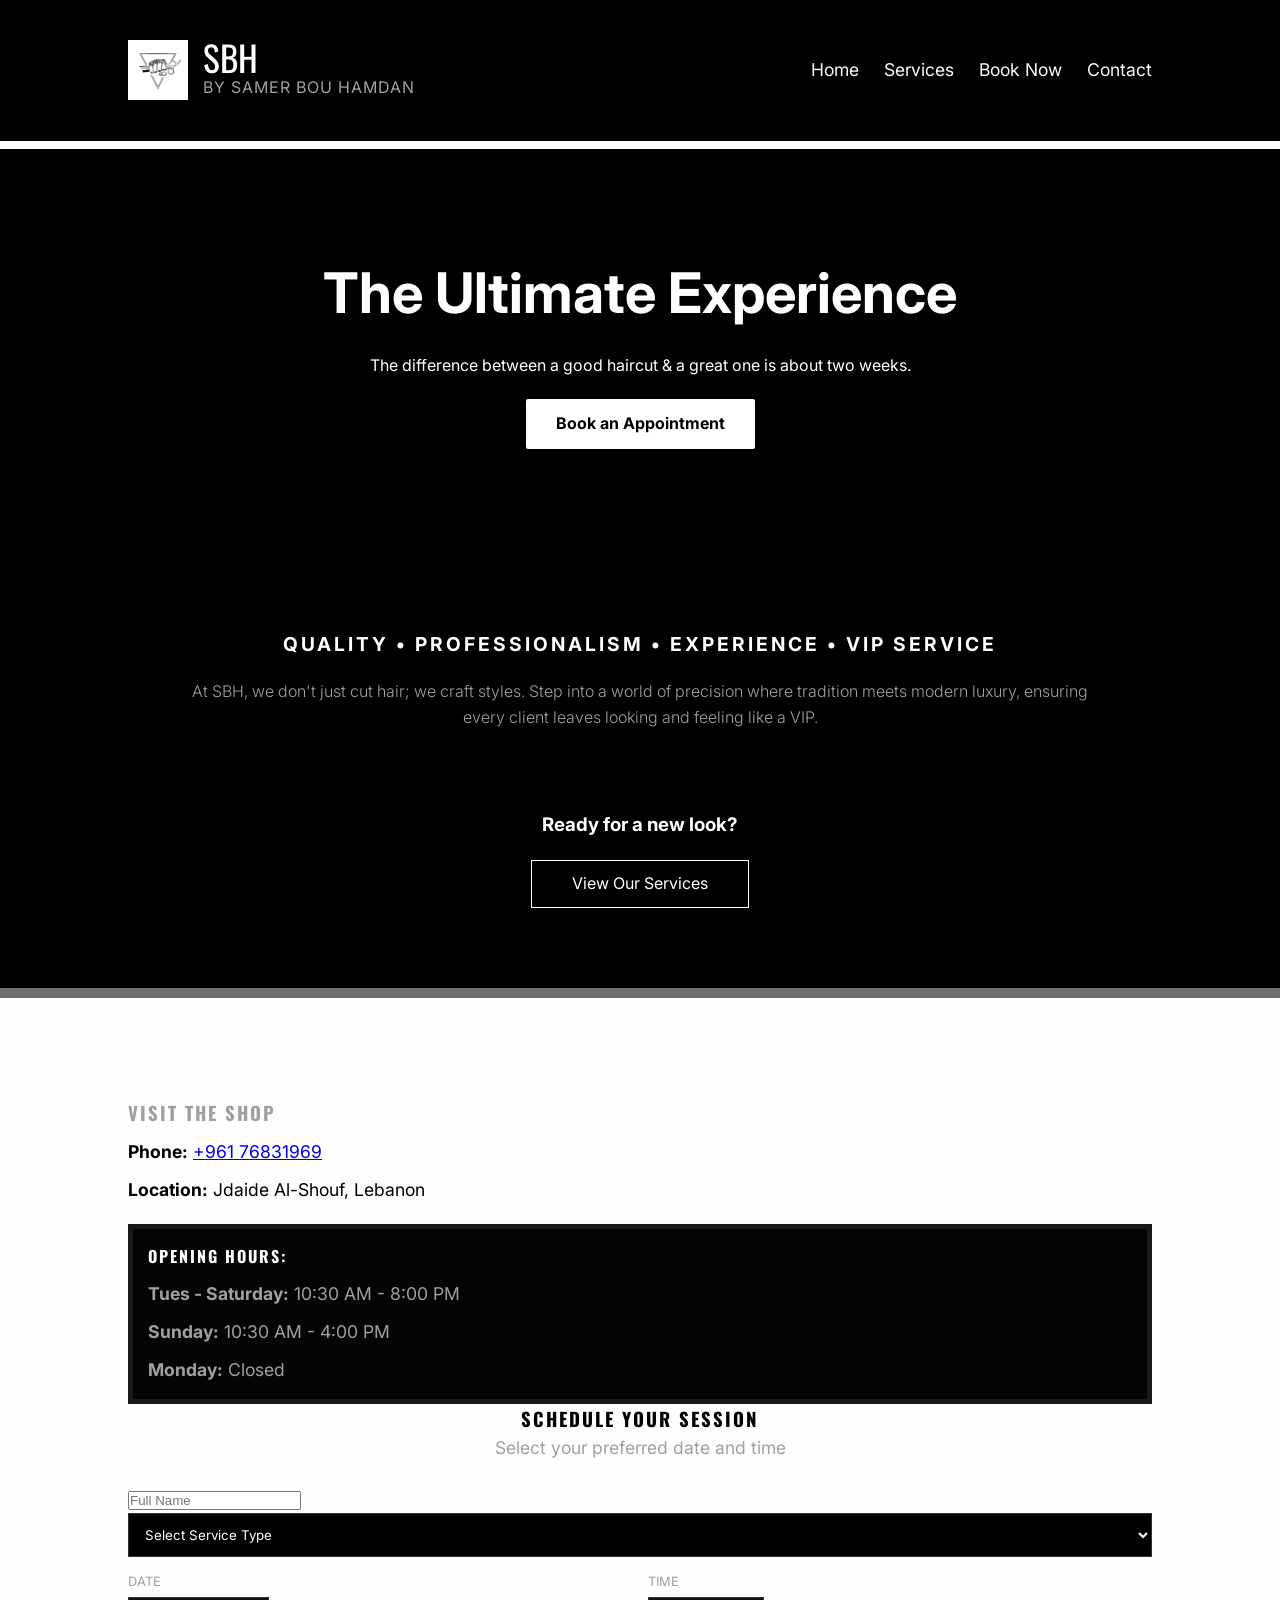
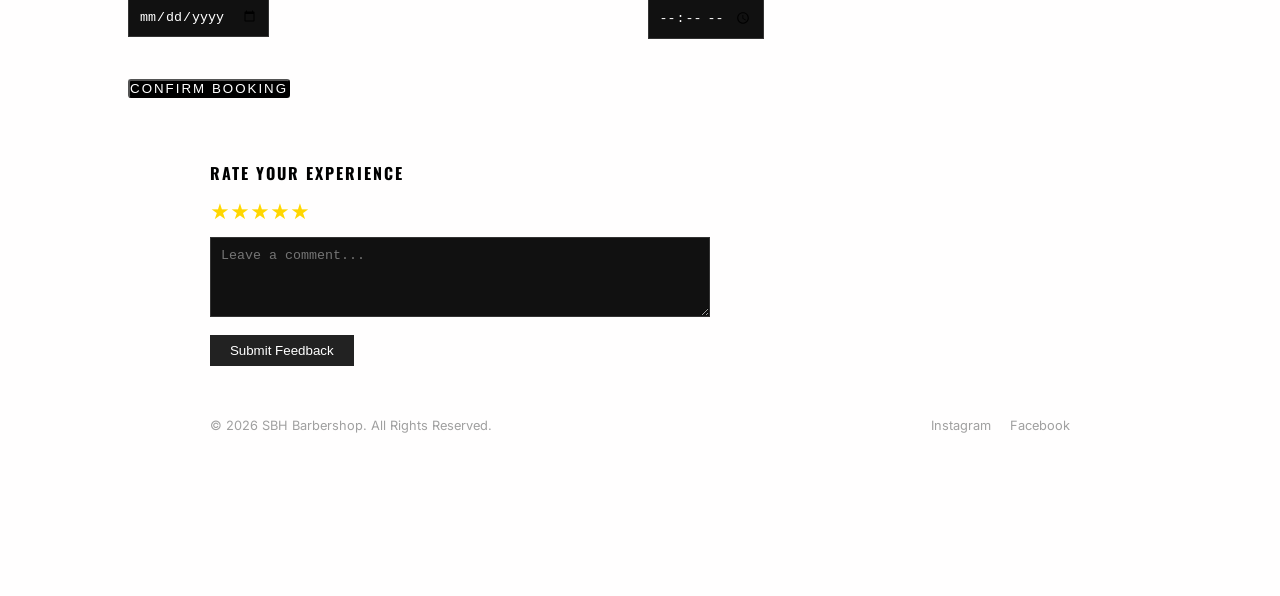
<file: index.html>
<!DOCTYPE html>
<html lang="en">
<head>
    <meta charset="UTF-8">
    <meta name="viewport" content="width=device-width, initial-scale=1.0">
    <title>SBH Barbershop | Samer Bou Hamdan</title>
    <link rel="stylesheet" href="a.css">
    <link href="https://fonts.googleapis.com/css2?family=Inter:wght@300;400;700&family=Oswald:wght@500&display=swap" rel="stylesheet">
</head>
<body>

    <header>
        <div class="logo-container">
            <img src="logo.jpg.jpeg" alt="SBH Logo" class="main-logo"> <div class="brand-text">
                <span class="shop-name">SBH</span>
                <span class="owner-name">by Samer Bou Hamdan</span>
            </div>
        </div>
        <nav>
            <ul>
                <li><a href="index.html">Home</a></li>
                <li><a href="services.html">Services</a></li>
                <li><a href="#booking">Book Now</a></li>
                <li><a href="#contact">Contact</a></li>
            </ul>
        </nav>
    </header>

    <section class="hero">
        <div class="hero-content">
            <h1>The Ultimate Experience</h1>
            <p>The difference between a good haircut & a great one is about two weeks.</p>
            <a href="#booking" class="cta-button">Book an Appointment</a>
        </div>
    </section>

    <section class="about">
        <h2>Quality • Professionalism • Experience • VIP Service</h2>
        <p class="description">At SBH, we don't just cut hair; we craft styles. Step into a world of precision where tradition meets modern luxury, ensuring every client leaves looking and feeling like a VIP.</p>
    </section>

    <section class="services-trigger">
        <div class="divider"></div>
        <h3>Ready for a new look?</h3>
        <a href="services.html" class="outline-btn">View Our Services</a>
    </section>

    <section id="booking" class="booking-section">
    <div class="booking-grid">
        <div class="contact-box">
            <h3>Visit the Shop</h3>
            <p><strong>Phone:</strong> <a href="tel:+961 76831969">+961 76831969</a></p>
            <p><strong>Location:</strong> Jdaide Al-Shouf, Lebanon</p>
            <div class="hours-box">
                <h4>Opening Hours:</h4>
                <p><strong>Tues - Saturday:</strong> 10:30 AM - 8:00 PM</p>
                <p><strong>Sunday:</strong> 10:30 AM - 4:00 PM</p>
                <p><strong>Monday:</strong> Closed</p>
            </div>
        </div>
        
        <div class="form-box">
            <div class="calendar-header">
                <h3>Schedule Your Session</h3>
                <p>Select your preferred date and time</p>
            </div>
            
            <form action="https://api.sheetmonkey.io/form/777jb1ymWTTM3Bc6VyDd94" method="POST">
        
        <input type="text" name="Client Name" placeholder="Full Name" required>
        
        <select name="Service Selection" class="service-select" required>
            <option value="" disabled selected>Select Service Type</option>
            <optgroup label="Haircuts">
                <option value="Haircut w/ Beard">Haircut with Beard - 15$</option>
                <option value="Haircut no Beard">Haircut without Beard - 12$</option>
                <option value="Beard Trim">Beard Trim - 6$</option>
                <option value="VIP Service(at home)">VIP Service(at home) - 40$</option>
                <option value="Kids Haircut">Kids Haircut - 10$</option>
            </optgroup>
            <optgroup label="Facial Care">
                <option value="Basic Facial">Basic Facial(scrub & black mask) - 4$</option>
                <option value="Full Premium Facial">Full Premium Facial - 25$</option>
            </optgroup>
            <optgroup label="Massage">
                <option value="30 Min Massage">30 Minutes Massage - 10$</option>
                <option value="1 Hour Massage">1 Hour Massage - 20$</option>
            </optgroup>
        </select>

        <div class="form-row">
            <div class="input-group">
                <label>Date</label>
                <input type="date" name="Appointment Date" required>
            </div>
            <div class="input-group">
                <label>Time</label>
                <input type="time" name="Appointment Time" required>
            </div>
        </div>

        <button type="submit" class="submit-btn">Confirm Booking</button>
    </form>
</div>

    <footer>
        <div class="feedback-container">
            <h4>Rate Your Experience</h4>
            <div class="stars">★★★★★</div>
            <textarea placeholder="Leave a comment..."></textarea>
            <button class="feedback-btn">Submit Feedback</button>
        </div>
        
        <div class="footer-info">
            <p>&copy; 2026 SBH Barbershop. All Rights Reserved.</p>
            <div class="social-links">
                <a href="#">Instagram</a>
                <a href="#">Facebook</a>
            </div>
        </div>
    </footer>

</body>
</html>
</file>
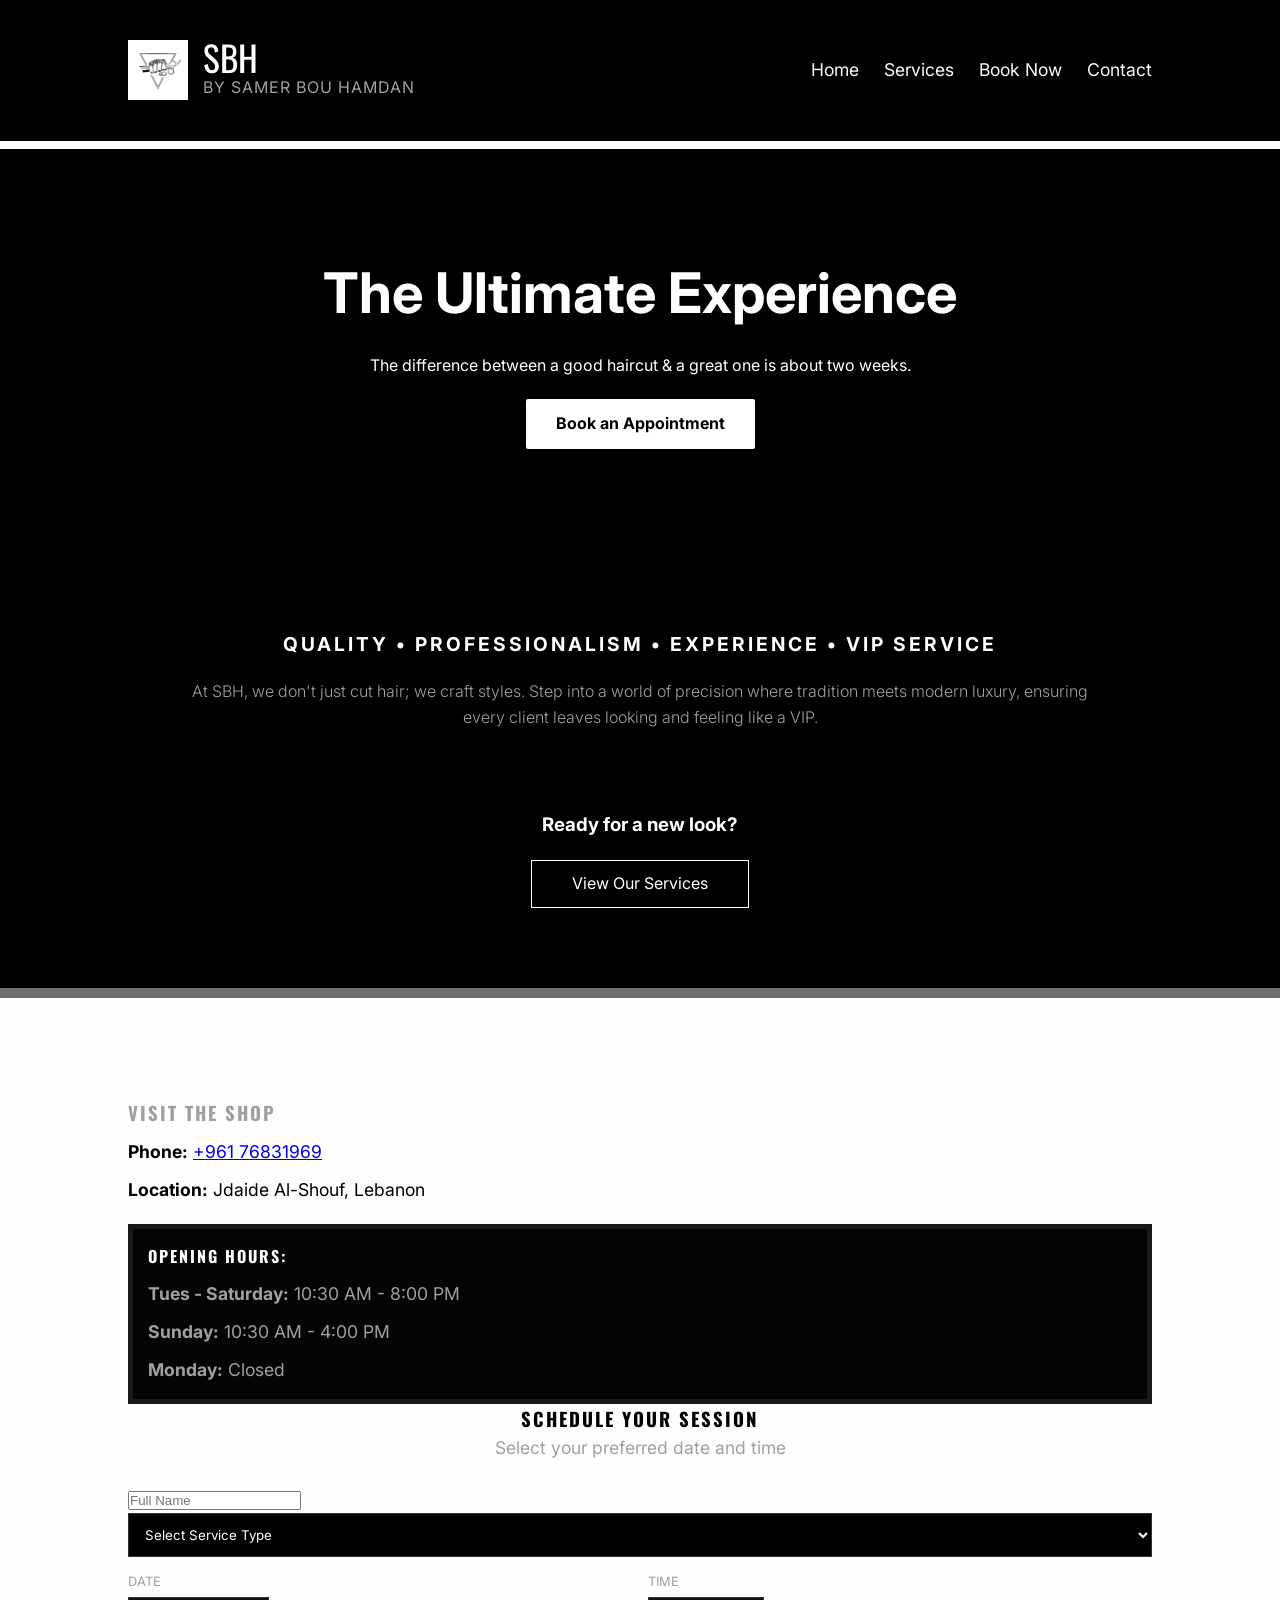
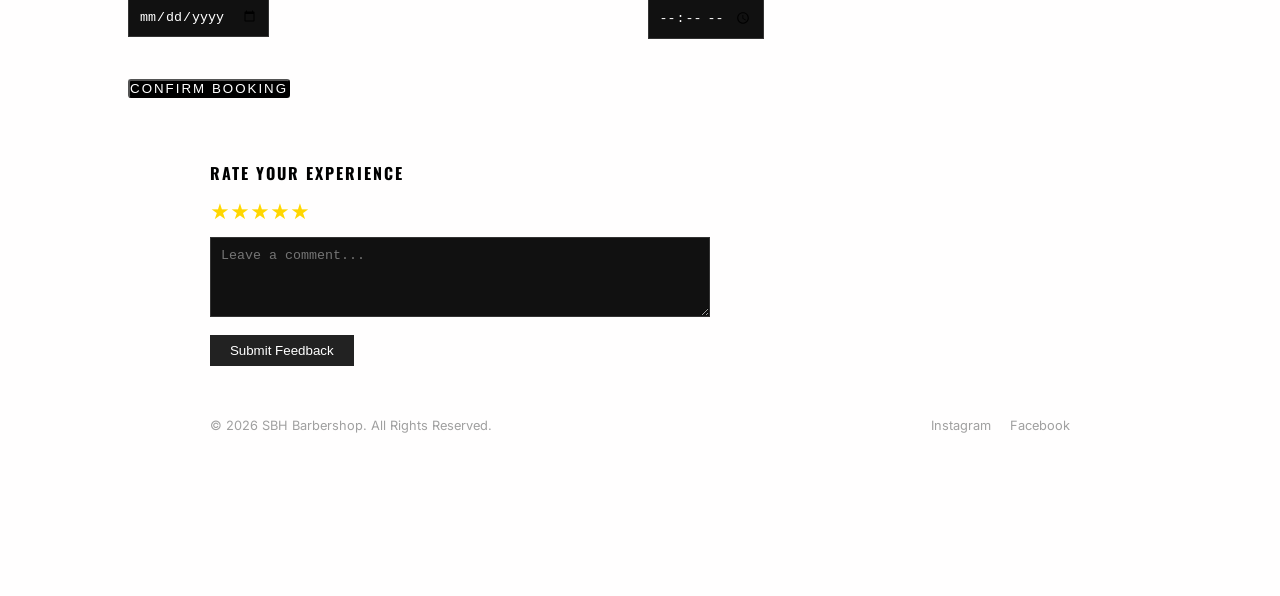
<file: index.html.html>
<!DOCTYPE html>
<html lang="en">
<head>
    <meta charset="UTF-8">
    <meta name="viewport" content="width=device-width, initial-scale=1.0">
    <title>SBH Barbershop | Samer Bou Hamdan</title>
    <link rel="stylesheet" href="a.css">
    <link href="https://fonts.googleapis.com/css2?family=Inter:wght@300;400;700&family=Oswald:wght@500&display=swap" rel="stylesheet">
</head>
<body>

    <header>
        <div class="logo-container">
            <img src="logo.jpg.jpeg" alt="SBH Logo" class="main-logo"> <div class="brand-text">
                <span class="shop-name">SBH</span>
                <span class="owner-name">by Samer Bou Hamdan</span>
            </div>
        </div>
        <nav>
            <ul>
                <li><a href="index.html">Home</a></li>
                <li><a href="services.html">Services</a></li>
                <li><a href="#booking">Book Now</a></li>
                <li><a href="#contact">Contact</a></li>
            </ul>
        </nav>
    </header>

    <section class="hero">
        <div class="hero-content">
            <h1>The Ultimate Experience</h1>
            <p>The difference between a good haircut & a great one is about two weeks.</p>
            <a href="#booking" class="cta-button">Book an Appointment</a>
        </div>
    </section>

    <section class="about">
        <h2>Quality • Professionalism • Experience • VIP Service</h2>
        <p class="description">At SBH, we don't just cut hair; we craft styles. Step into a world of precision where tradition meets modern luxury, ensuring every client leaves looking and feeling like a VIP.</p>
    </section>

    <section class="services-trigger">
        <div class="divider"></div>
        <h3>Ready for a new look?</h3>
        <a href="services.html" class="outline-btn">View Our Services</a>
    </section>

    <section id="booking" class="booking-section">
    <div class="booking-grid">
        <div class="contact-box">
            <h3>Visit the Shop</h3>
            <p><strong>Phone:</strong> <a href="tel:+961 76831969">+961 76831969</a></p>
            <p><strong>Location:</strong> Jdaide Al-Shouf, Lebanon</p>
            <div class="hours-box">
                <h4>Opening Hours:</h4>
                <p><strong>Tues - Saturday:</strong> 10:30 AM - 8:00 PM</p>
                <p><strong>Sunday:</strong> 10:30 AM - 4:00 PM</p>
                <p><strong>Monday:</strong> Closed</p>
            </div>
        </div>
        
        <div class="form-box">
            <div class="calendar-header">
                <h3>Schedule Your Session</h3>
                <p>Select your preferred date and time</p>
            </div>
            
            <form action="https://api.sheetmonkey.io/form/777jb1ymWTTM3Bc6VyDd94" method="POST">
        
        <input type="text" name="Client Name" placeholder="Full Name" required>
        
        <select name="Service Selection" class="service-select" required>
            <option value="" disabled selected>Select Service Type</option>
            <optgroup label="Haircuts">
                <option value="Haircut w/ Beard">Haircut with Beard - 15$</option>
                <option value="Haircut no Beard">Haircut without Beard - 12$</option>
                <option value="Beard Trim">Beard Trim - 10$</option>
                <option value="VIP Service">VIP Service - 25$</option>
                <option value="Kids Haircut">Kids Haircut - 10$</option>
                <option value="Trimming">Trimming - 4$</option>
            </optgroup>
            <optgroup label="Massage">
                <option value="30 Min Massage">30 Minutes Massage - 15$</option>
                <option value="1 Hour Massage">1 Hour Massage - 30$</option>
            </optgroup>
        </select>

        <div class="form-row">
            <div class="input-group">
                <label>Date</label>
                <input type="date" name="Appointment Date" required>
            </div>
            <div class="input-group">
                <label>Time</label>
                <input type="time" name="Appointment Time" required>
            </div>
        </div>

        <button type="submit" class="submit-btn">Confirm Booking</button>
    </form>
</div>

    <footer>
        <div class="feedback-container">
            <h4>Rate Your Experience</h4>
            <div class="stars">★★★★★</div>
            <textarea placeholder="Leave a comment..."></textarea>
            <button class="feedback-btn">Submit Feedback</button>
        </div>
        
        <div class="footer-info">
            <p>&copy; 2026 SBH Barbershop. All Rights Reserved.</p>
            <div class="social-links">
                <a href="#">Instagram</a>
                <a href="#">Facebook</a>
            </div>
        </div>
    </footer>

</body>
</html>
</file>
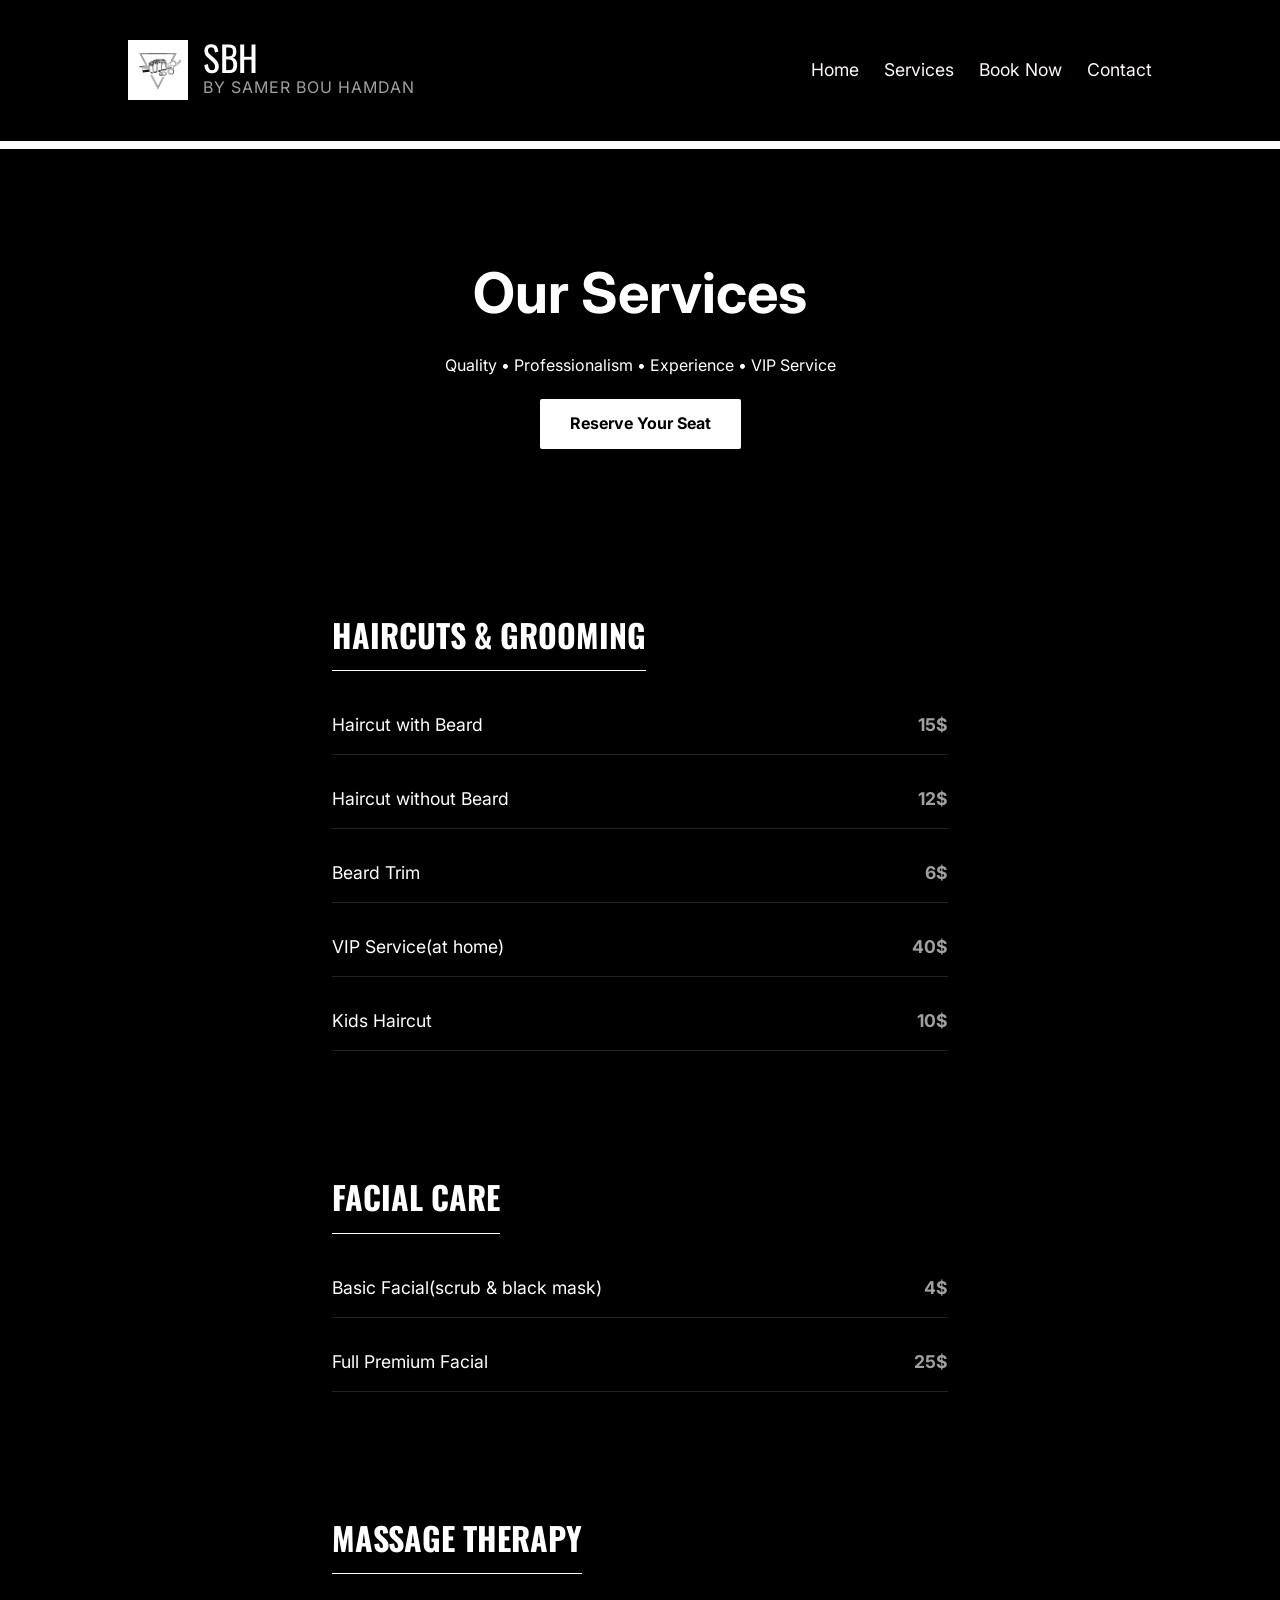
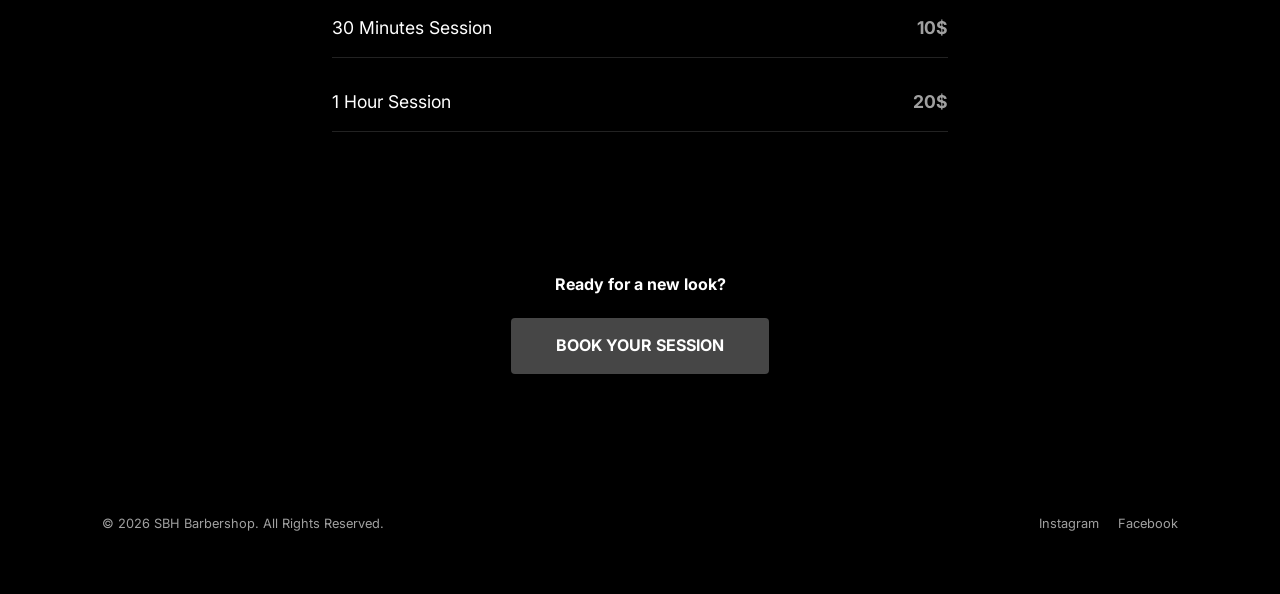
<file: services.html>
<!DOCTYPE html>
<html lang="en">
<head>
    <meta charset="UTF-8">
    <meta name="viewport" content="width=device-width, initial-scale=1.0">
    <title>Services | SBH Barbershop</title>
    <link rel="stylesheet" href="a.css">
    <link rel="stylesheet" href="services.css">
    <link href="https://fonts.googleapis.com/css2?family=Inter:wght@300;400;700&family=Oswald:wght@500&display=swap" rel="stylesheet">
</head>
<body>

    <header>
        <div class="logo-container">
            <img src="logo.jpg.jpeg" alt="SBH Logo" class="main-logo"> 
            <div class="brand-text">
                <span class="shop-name">SBH</span>
                <span class="owner-name">by Samer Bou Hamdan</span>
            </div>
        </div>
        <nav>
            <ul>
                <li><a href="index.html">Home</a></li>
                <li><a href="services.html">Services</a></li>
                <li><a href="index.html#booking">Book Now</a></li>
                <li><a href="index.html#contact">Contact</a></li>
            </ul>
        </nav>
    </header>

    <section class="hero">
        <div class="hero-content">
            <h1>Our Services</h1>
            <p>Quality • Professionalism • Experience • VIP Service</p>
            <a href="index.html#booking" class="cta-button">Reserve Your Seat</a>
        </div>
    </section>

    <section class="service-category">
        <h2 class="category-title">Haircuts & Grooming</h2>
        <div class="services-list">
            <div class="service-item"><span>Haircut with Beard</span><span class="price">15$</span></div>
            <div class="service-item"><span>Haircut without Beard</span><span class="price">12$</span></div>
            <div class="service-item"><span>Beard Trim</span><span class="price">6$</span></div>
            <div class="service-item"><span>VIP Service(at home)</span><span class="price">40$</span></div>
            <div class="service-item"><span>Kids Haircut</span><span class="price">10$</span></div>
        </div>
    </section>
    <section class="service-category">
        <h2 class="category-title">Facial Care</h2>
        <div class="services-list">
            <div class="service-item"><span>Basic Facial(scrub & black mask)</span><span class="price">4$</span></div>
            <div class="service-item"><span>Full Premium Facial</span><span class="price">25$</span></div>
        </div>
    </section>
    <section class="service-category">
        <h2 class="category-title">Massage Therapy</h2>
        <div class="services-list">
            <div class="service-item"><span>30 Minutes Session</span><span class="price">10$</span></div>
            <div class="service-item"><span>1 Hour Session</span><span class="price">20$</span></div>
        </div>
    </section>

    <section class="service-footer">
        <p><strong>Ready for a new look?</strong></p>
        <a href="index.html#booking" class="btn-fixed">Book Your Session</a>
    </section>

    <footer>
        <div class="footer-info">
            <p>&copy; 2026 SBH Barbershop. All Rights Reserved.</p>
            <div class="social-links">
                <a href="#">Instagram</a>
                <a href="#">Facebook</a>
            </div>
        </div>
    </footer>

</body>

</html>
</file>
<file: a.css>
/* General Styling */
:root {
    --primary-color: #ffffff;
    --bg-color: #000000;
    --accent-color: #1a1a1a;
    --text-muted: #a0a0a0;
}

* {
    margin: 0;
    padding: 0;
    box-sizing: border-box;
}

body {
    font-family: 'Inter', sans-serif;
    background-color: var(--bg-color);
    color: var(--primary-color);
    line-height: 1.6;
}

/* Header & Logo */
header {
    display: flex;
    justify-content: space-between;
    align-items: center;
    padding: 40px 10%;
    border-bottom: 8px solid #ffffff;
}

.logo-container {
    display: flex;
    align-items: center;
    gap: 15px;
}

.main-logo {
    height: 60px; /* Adjust based on your image */
    filter: invert(1); /* Keeps the black logo white on dark background */
}

.brand-text {
    display: flex;
    flex-direction: column;
}

.shop-name {
    font-family: 'Oswald', sans-serif;
    font-size: 2.2rem;
    line-height: 1;
}

.owner-name {
    font-size: 1rem;
    color: var(--text-muted);
    text-transform: uppercase;
    letter-spacing: 1px;
}

nav ul {
    display: flex;
    list-style: none;
    gap: 25px;
}

nav ul li a {
    color: rgb(255, 248, 248);
    text-decoration: none;
    font-size: 1.1rem;
    transition: 0.3s;
}

nav ul li a:hover { color: var(--text-muted); }

/* Hero */
.hero {
    padding: 100px 8%;
    text-align: center;
    background: linear-gradient(rgba(0,0,0,0.7), rgba(0,0,0,0.7)), url('https://images.unsplash.com/photo-1585747860715-2ba37e788b70?q=80&w=2074') center/cover;
}

.hero h1 { font-size: 3.5rem; margin-bottom: 15px; }

.cta-button {
    display: inline-block;
    background: white;
    color: black;
    padding: 12px 30px;
    text-decoration: none;
    font-weight: bold;
    margin-top: 20px;
    border-radius: 2px;
}

/* About Section */
.about {
    padding: 80px 15%;
    text-align: center;
}

.about h2 {
    font-size: 1.2rem;
    text-transform: uppercase;
    letter-spacing: 3px;
    margin-bottom: 20px;
}

.description {
    color: var(--text-muted);
    font-weight: 300;
}

/* Service Button Section */
.services-trigger {
    padding-bottom: 80px;
    text-align: center;
}

.outline-btn {
    display: inline-block;
    border: 1px solid rgb(255, 255, 255);
    color: white;
    padding: 10px 40px;
    text-decoration: none;
    margin-top: 20px;
}

/* Booking Section */
/* Enhanced Booking Section */
.booking-section {
    background: #fffefe;
    padding: 100px 10%;
    border-top: 10px solid #6f6f6f;
}
.booking-grid {
    color: var(--primary-color);
}
.contact-box h3 {
    font-family: 'Oswald', sans-serif;
    text-transform: uppercase;
    letter-spacing: 2px;
    color: var(--text-muted);
    
}
.contact-box p {
    color: var(--bg-color);
    margin-top: 10px;
    font-size: 1.1rem;
}
.hours-box h4 {
    font-family: 'Oswald', sans-serif;
    text-transform: uppercase;
    letter-spacing: 2px;
    color: var(--primary-color);
}
.hours-box p {
    color: var(--text-muted);
    margin-top: 10px;
    font-size: 1.1rem;
}

.calendar-header {
    margin-bottom: 25px;
    text-align: center;
}

.calendar-header h3 {
    font-family: 'Oswald', sans-serif;
    color: var(--bg-color);
    text-transform: uppercase;
    letter-spacing: 2px;
}

.calendar-header p {
    color: var(--text-muted);
    font-size: 1.1rem;
}

/* Service Dropdown Styling */
.service-select {
    width: 100%;
    padding: 12px;
    margin-bottom: 15px;
    background: #000000;
    border: 1px solid #313131;
    color: white;
    font-family: inherit;
    cursor: pointer;
}

.service-select optgroup {
    background: #000;
    color: var(--text-muted);
}

.form-row {
    display: grid;
    grid-template-columns: 1fr 1fr;
    gap: 15px;
}

.input-group label {
    display: block;
    font-size: 0.8rem;
    color: var(--text-muted);
    margin-bottom: 5px;
    text-transform: uppercase;
}

/* Matching the form inputs to the minimalist theme */
form input[type="date"], 
form input[type="time"] {
    background: #111;
    border: 1px solid #333;
    color: white;
    padding: 10px;
}

.submit-btn {
    background: black !important;
    color: white !important;
    text-transform: uppercase;
    letter-spacing: 2px;
    margin-top: 40px;
    border-radius: 3px;
    transition: 0.3s ease;
}

.submit-btn:hover {
    background: #cccccc !important;
}

.hours-box {
    margin-top: 20px;
    padding: 15px;
    border: 5px solid #1a1a1a;
    background: #050505;
}
/* Footer & Feedback */
footer {
    padding: 60px 8%;
    border-top: 5px solid #00;
}

.feedback-container {
    max-width: 500px;
    margin-bottom: 50px;
}
.feedback-container h4{
    font-family: 'Oswald', sans-serif;
    text-transform: uppercase;
    letter-spacing: 2px;
    color: var(--bg-color);
}
.stars { color: #FFD700; font-size: 1.2rem; margin: 10px 0; }

textarea {
    width: 100%;
    background: #111;
    border: 1px solid #333;
    color: white;
    padding: 10px;
    height: 80px;
    margin-bottom: 10px;
}

.feedback-btn {
    background: #222;
    color: white;
    border: none;
    padding: 8px 20px;
    cursor: pointer;
}

.footer-info {
    display: flex;.feedback-container h4{
    font-family: 'Oswald', sans-serif;
    text-transform: uppercase;
    letter-spacing: 2px;
    color: var(--bg-color);
}
    justify-content: space-between;
    font-size: 0.8rem;
    color: var(--text-muted);
}


.social-links a { color: var(--text-muted); text-decoration: none; margin-left: 15px; }
</file>
<file: services.css>
/* Service Page Specific Styles */

.service-category {
    padding: 60px 15%;
    max-width: 1000px;
    margin: 0 auto;
    background-color: #000000; /* Matching home page background */
}

.category-title {
    font-family: 'Oswald', sans-serif;
    font-size: 2rem;
    text-transform: uppercase;
    margin-bottom: 25px;
    border-bottom: 1px solid #ffffff;
    padding-bottom: 10px;
    display: inline-block;
    color: #ffffff;
}

.services-list {
    display: flex;
    flex-direction: column;
    gap: 15px;
}

.service-item {
    display: flex;
    justify-content: space-between;
    font-size: 1.1rem;
    padding: 15px 0;
    border-bottom: 1px solid #222; /* Subtle separation */
    color: #ffffff;
}

.price {
    font-weight: bold;
    color: #a0a0a0;
}

.service-footer {
    text-align: center;
    padding: 80px 10%;
    background-color: #000000;
}

/* Fix for the white text color in the button */
.btn-fixed {
    display: inline-block;
    background-color: rgb(70, 70, 70);
    color: #ffffff !important; /* Force text to be white */
    padding: 15px 45px;
    text-decoration: none;
    font-weight: bold;
    text-transform: uppercase;
    margin-top: 20px;
    border-radius: 4px;
}

.btn-fixed:hover {
    background-color: #ffffff;
    color: #000000 !important;
}
</file>
